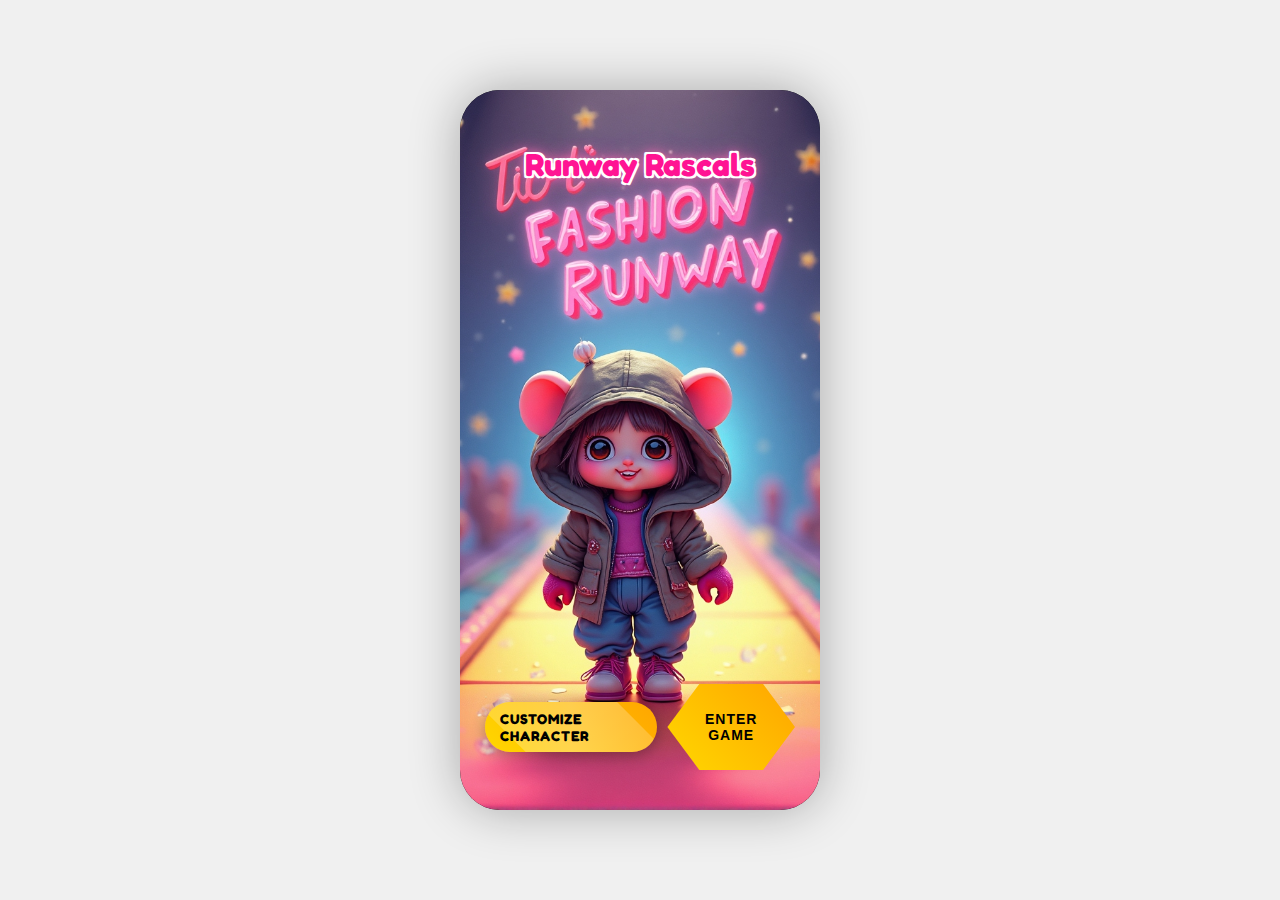
<file: index.html>
<!DOCTYPE html>
<html lang="en">
<head>
    <meta charset="UTF-8">
    <meta name="viewport" content="width=device-width, initial-scale=1.0, maximum-scale=1.0, user-scalable=no">
    <title>Runway Rascals</title>
    <link rel="stylesheet" href="style.css">
    <link href="https://fonts.googleapis.com/css2?family=Fredoka+One&display=swap" rel="stylesheet">
</head>
<body>
    <div class="phone-frame">
        <div class="app-container">
            <div class="game-header">
                <h1 class="game-title">Runway Rascals</h1>
            </div>
            <div id="gameContainer">
                <canvas id="gameCanvas" style="display: none;"></canvas>
                <div id="mobileControls" style="display: none;">
                    <button id="leftArrow">&#9668;</button>
                    <button id="upArrow">&#9650;</button>
                    <button id="rightArrow">&#9658;</button>
                </div>
            </div>
            <div class="game-footer">
                <a href="character-select.html" class="game-btn customize-btn">
                    <span class="btn-text">Customize Character</span>
                    <span class="btn-shine"></span>
                </a>
                <button id="enterGameBtn" class="game-btn enter-game-btn hexagon-btn">
                    <span class="btn-text">Enter Game</span>
                    <span class="btn-shine"></span>
                </button>
            </div>
        </div>
    </div>
    <script src="script.js"></script>
</body>
</html>
</file>
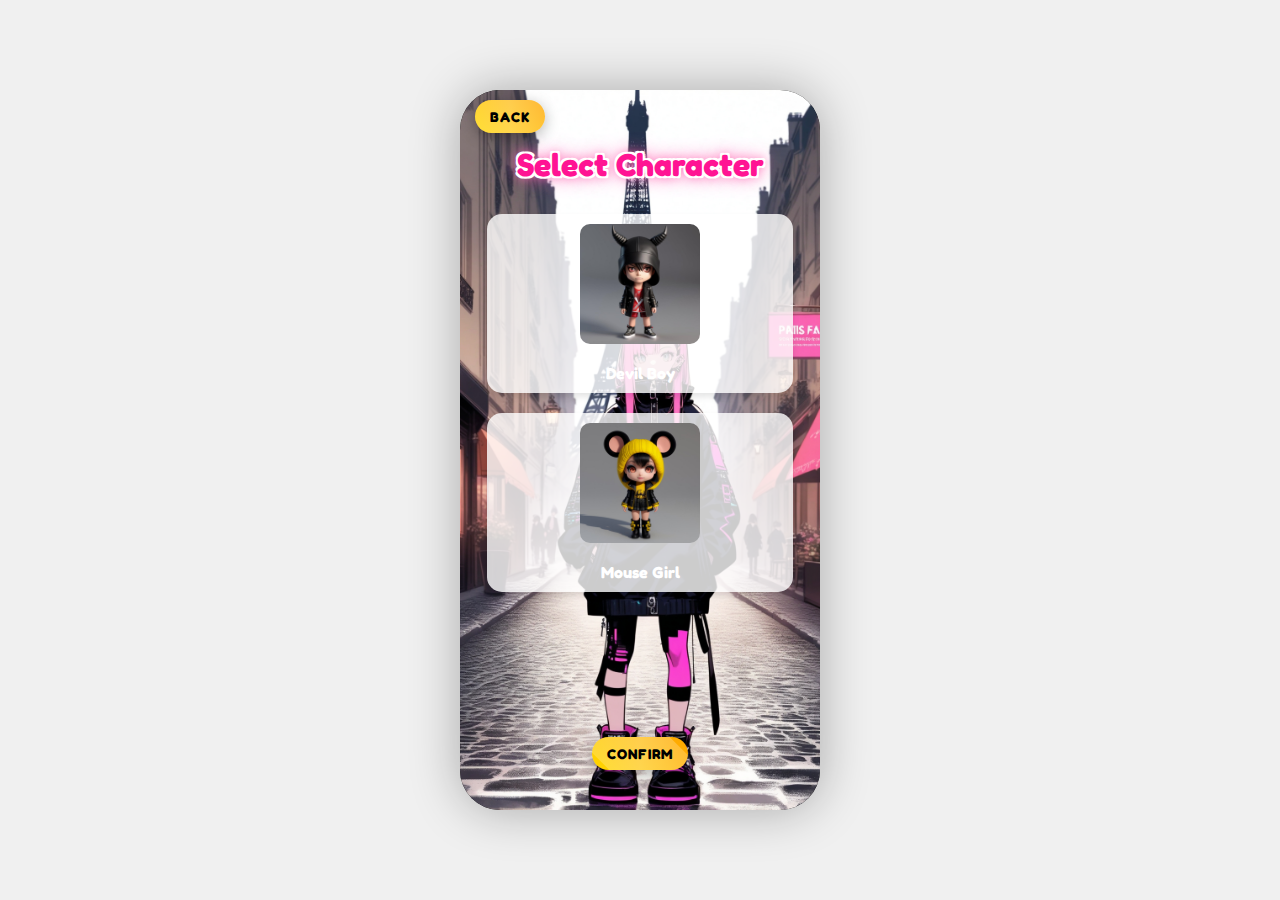
<file: character-select.html>
<!DOCTYPE html>
<html lang="en">
<head>
    <meta charset="UTF-8">
    <meta name="viewport" content="width=device-width, initial-scale=1.0, maximum-scale=1.0, user-scalable=no">
    <title>Runway Rascals - Character Select</title>
    <link rel="stylesheet" href="style.css">
    <link href="https://fonts.googleapis.com/css2?family=Fredoka+One&display=swap" rel="stylesheet">
    <style>
        .app-container {
            background-image: url('George_Igwe_paris_atelier_on_a_cobblestone_street_with_cyber_p_41d7b4d2-2702-43db-b235-ab626159b635.png');
            background-size: cover;
            background-position: center;
        }
    </style>
</head>
<body>
    <div class="phone-frame">
        <div class="app-container character-select-bg">
            <div class="game-header">
                <h1 class="game-title">Select Character</h1>
            </div>
            <div class="character-selection">
                <div class="character-options">
                    <div class="character-option" data-character="male">
                        <img src="chibibrodoll.png" alt="Male Character">
                        <p>Devil Boy</p>
                    </div>
                    <div class="character-option" data-character="female">
                        <img src="chibidoll2.png" alt="Female Character">
                        <p>Mouse Girl</p>
                    </div>
                    <!-- Add more character options here -->
                </div>
            </div>
            <div class="game-footer">
                <a href="index.html" class="game-btn back-btn">
                    <span class="btn-text">Back</span>
                    <span class="btn-shine"></span>
                </a>
                <a href="#" id="confirmCharacterBtn" class="game-btn confirm-btn">
                    <span class="btn-text">Confirm</span>
                    <span class="btn-shine"></span>
                </a>
            </div>
        </div>
    </div>
    <script src="character-select.js"></script>
</body>
</html>
</file>
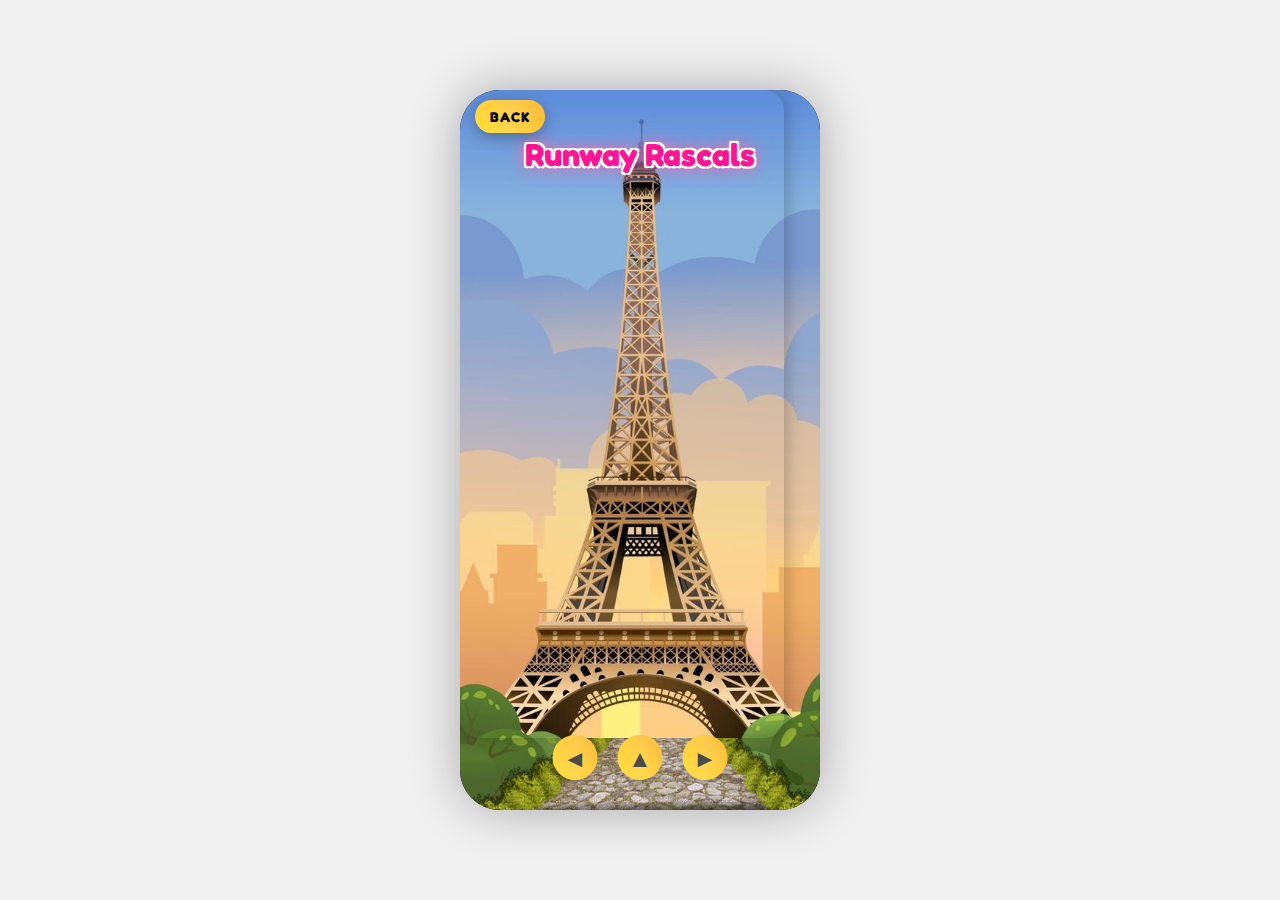
<file: gameplay.html>
<!DOCTYPE html>
<html lang="en">
<head>
    <meta charset="UTF-8">
    <meta name="viewport" content="width=device-width, initial-scale=1.0, maximum-scale=1.0, user-scalable=no">
    <title>Runway Rascals - Gameplay</title>
    <link rel="stylesheet" href="style.css">
    <link href="https://fonts.googleapis.com/css2?family=Fredoka+One&display=swap" rel="stylesheet">
</head>
<body>
    <div class="phone-frame">
        <div class="app-container gameplay-bg">
            <div class="game-header">
                <a href="wardrobe-select.html" class="game-btn back-btn">
                    <span class="btn-text">Back</span>
                    <span class="btn-shine"></span>
                </a>
                <h1 class="game-title">Runway Rascals</h1>
            </div>
            <div id="gameWrapper">
                <canvas id="gameCanvas"></canvas>
            </div>
            <div id="controlsWrapper">
                <div id="mobileControls">
                    <button id="leftArrow" class="control-btn">&#9668;</button>
                    <button id="upArrow" class="control-btn">&#9650;</button>
                    <button id="rightArrow" class="control-btn">&#9658;</button>
                </div>
            </div>
        </div>
    </div>
    <script src="gameplay.js"></script>
</body>
</html>
</file>
<file: style.css>
* {
    margin: 0;
    padding: 0;
    box-sizing: border-box;
}

body, html {
    height: 100%;
    width: 100%;
    display: flex;
    justify-content: center;
    align-items: center;
    background-color: #f0f0f0;
    font-family: 'Fredoka One', cursive;
}

.phone-frame {
    width: 360px;
    height: 720px;
    background-color: #000;
    border-radius: 40px;
    overflow: hidden;
    position: relative;
    box-shadow: 0 0 50px rgba(0,0,0,0.3);
}

.app-container {
    height: 100%;
    width: 100%;
    background-image: url('George_Igwe_fashion_runway_in_the_stars_on_rainbow_road_with_a_37414911-5bfc-44a6-a654-b6524844b3c0.png');
    background-size: cover;
    background-position: center;
    display: flex;
    flex-direction: column;
    justify-content: space-between;
    align-items: center;
    padding: 20px 10px;
    overflow-y: auto;
    -ms-overflow-style: none;  /* IE and Edge */
    scrollbar-width: none;  /* Firefox */
}

.app-container::-webkit-scrollbar {
    display: none;  /* Chrome, Safari and Opera */
}

.game-header {
    width: 100%;
    padding: 10px;
    margin-top: 25px;
}

.game-title {
    font-size: 32px;
    color: #FF1493;
    text-align: center;
    text-shadow: 
        2px 2px 0 #FFF,
        -2px -2px 0 #FFF,
        2px -2px 0 #FFF,
        -2px 2px 0 #FFF,
        0 0 10px #FF69B4,
        0 0 20px #FF69B4;
}

.character-container {
    flex-grow: 1;
    display: flex;
    justify-content: center;
    align-items: center;
    width: 100%;
    min-height: 300px;
}

.game-footer {
    width: 100%;
    display: flex;
    justify-content: space-around;
    align-items: center; /* Ensure vertical alignment */
    margin-bottom: 20px;
    padding: 0 10px; /* Add some horizontal padding */
}

.game-btn {
    background: linear-gradient(45deg, #FFD700, #FFA500);
    color: #000;
    text-decoration: none;
    border: none;
    padding: 8px 15px; /* Reduced padding */
    font-size: 14px; /* Slightly smaller font size */
    font-weight: bold;
    border-radius: 25px;
    cursor: pointer;
    transition: all 0.3s ease;
    box-shadow: 0 4px 15px rgba(0, 0, 0, 0.3);
    position: relative;
    overflow: hidden;
    display: inline-block;
    text-transform: uppercase;
    letter-spacing: 1px;
    margin: 0 5px; /* Add some margin between buttons */
}

.game-btn .btn-text {
    position: relative;
    z-index: 2;
}

.game-btn .btn-shine {
    position: absolute;
    top: -50%;
    left: -50%;
    width: 200%;
    height: 200%;
    background: linear-gradient(
        45deg,
        rgba(255, 255, 255, 0.1) 0%,
        rgba(255, 255, 255, 0.3) 50%,
        rgba(255, 255, 255, 0.1) 100%
    );
    transform: rotate(45deg);
    transition: all 0.3s ease;
}

.game-btn:hover {
    transform: translateY(-3px);
    box-shadow: 0 6px 20px rgba(0, 0, 0, 0.4);
    background: linear-gradient(45deg, #FFA500, #FFD700);
}

.game-btn:hover .btn-shine {
    top: -100%;
    left: -100%;
}

.game-btn:active {
    transform: translateY(1px);
    box-shadow: 0 2px 10px rgba(0, 0, 0, 0.2);
}

.ripple {
    position: absolute;
    border-radius: 50%;
    background: rgba(255, 255, 255, 0.4);
    transform: scale(0);
    animation: ripple 0.6s linear;
}

@keyframes ripple {
    to {
        transform: scale(4);
        opacity: 0;
    }
}

.character-select-bg {
    background-image: url('George_Igwe_paris_atelier_on_a_cobblestone_street_with_cyber_p_41d7b4d2-2702-43db-b235-ab626159b635.png'); /* Replace with your Eiffel Tower image */
    background-size: cover;
    background-position: center;
}

.character-selection {
    flex-grow: 1;
    display: flex;
    flex-direction: column;
    justify-content: flex-start;
    align-items: center;
    width: 100%;
    overflow-y: auto;
    padding: 20px 0;
}

.character-options {
    display: flex;
    flex-direction: column;
    align-items: center;
    width: 100%;
}

.character-option {
    cursor: pointer;
    transition: transform 0.3s ease;
    text-align: center;
    margin-bottom: 20px;
    background-color: rgba(255, 255, 255, 0.8);
    border-radius: 15px;
    padding: 10px;
    width: 90%;
    box-shadow: 0 4px 6px rgba(0, 0, 0, 0.1);
}

.character-option:hover {
    transform: scale(1.05);
}

.character-option.selected {
    border: 3px solid #FFD700;
}

.character-option img {
    width: 90px;
    height: 90px;
    object-fit: cover;
    border-radius: 50%;
    margin-bottom: 10px;
}

.character-option p {
    color: #000;
    margin-top: 5px;
    font-weight: bold;
}

.character-option {
    cursor: pointer;
    transition: transform 0.3s ease;
    text-align: center;
}

.character-option:hover {
    transform: scale(1.1);
}

.character-option.selected {
    border: 3px solid #FFD700;
}

.character-option img {
    width: 120px;
    height: 120px;
    object-fit: cover;
    border-radius: 10px;
}

.character-option p {
    color: #FFF;
    margin-top: 5px;
}

/* Add these new styles to your existing style.css file */

.wardrobe-tabs {
    display: flex;
    justify-content: space-around;
    width: 100%;
    margin-bottom: 10px;
}

.tab-btn {
    background: none;
    border: none;
    color: #fff;
    font-size: 16px;
    font-weight: bold;
    padding: 10px;
    cursor: pointer;
    transition: all 0.3s ease;
}

.tab-btn.active {
    color: #FFD700;
    border-bottom: 2px solid #FFD700;
}

.tab-content {
    display: none;
    width: 100%;
    height: 30%;
}

.tab-content.active {
    display: block;
}

.designer-options {
    display: flex;
    flex-wrap: wrap;
    justify-content: space-around;
    overflow-y: auto;
    height: 100%;
    padding: 10px;
}

.designer-option {
    width: 45%;
    margin-bottom: 10px;
    background-color: rgba(255, 255, 255, 0.8);
    border-radius: 10px;
    padding: 10px;
    text-align: center;
    cursor: pointer;
    transition: transform 0.3s ease;
}

.designer-option:hover {
    transform: scale(1.05);
}

.designer-option img {
    width: 60px;
    height: 60px;
    object-fit: cover;
    border-radius: 50%;
    margin-bottom: 5px;
}

.designer-option p {
    color: #000;
    font-size: 12px;
    font-weight: bold;
}

/* Adjust the existing wardrobe-selection styles */
.wardrobe-selection {
    width: 100%;
    height: 50%;
    overflow-y: auto;
    padding: 10px;
}

.outfit-options {
    display: flex;
    flex-direction: column;
    align-items: center;
}

.outfit-option {
    width: 90%;
    height: 100px;
    margin-bottom: 15px;
    background-color: rgba(255, 255, 255, 0.8);
    border-radius: 10px;
    overflow: hidden;
    cursor: pointer;
    transition: transform 0.3s ease;
    display: flex;
    align-items: center;
    padding: 5px;
}

.outfit-option:hover {
    transform: scale(1.05);
}

.outfit-option.selected {
    border: 3px solid #FFD700;
}

.outfit-option img {
    width: 90px;
    height: 90px;
    object-fit: cover;
    border-radius: 5px;
    margin-right: 10px;
}

.outfit-info {
    flex-grow: 1;
}

.outfit-info h3 {
    font-size: 16px;
    margin-bottom: 5px;
}

.outfit-info p {
    font-size: 12px;
    color: #666;
}

.character-display {
    height: 30%;
    display: flex;
    justify-content: center;
    align-items: center;
}

.character-display img {
    max-height: 100%;
    max-width: 100%;
    object-fit: contain;
}

/* Add or modify these styles in your style.css file */

.wardrobe-select-bg {
    background-image: url('fashion-closet-bg.jpg');
    background-size: cover;
    background-position: center;
}

.wardrobe-tabs {
    display: flex;
    justify-content: space-around;
    width: 100%;
    margin-bottom: 10px;
}

.tab-btn {
    background: none;
    border: none;
    color: #fff;
    font-size: 16px;
    font-weight: bold;
    padding: 10px;
    cursor: pointer;
    transition: all 0.3s ease;
}

.tab-btn.active {
    color: #FFD700;
    border-bottom: 2px solid #FFD700;
}

.wardrobe-selection {
    width: 100%;
    height: 50%;
    overflow: hidden;
    position: relative;
}

.tab-content {
    display: none;
    height: 100%;
    overflow-y: scroll;
    -webkit-overflow-scrolling: touch;
    scrollbar-width: none;
    -ms-overflow-style: none;
}

.tab-content::-webkit-scrollbar {
    display: none;
}

.tab-content.active {
    display: block;
}

.outfit-options, .designer-options {
    padding: 10px;
}

.outfit-option, .designer-option {
    width: 90%;
    margin: 0 auto 15px;
    background-color: rgba(255, 255, 255, 0.8);
    border-radius: 10px;
    overflow: hidden;
    cursor: pointer;
    transition: transform 0.3s ease;
}

.outfit-option {
    height: 120px;
    display: flex;
    align-items: center;
    padding: 10px;
}

.designer-option {
    height: 80px;
    display: flex;
    align-items: center;
    justify-content: center;
    flex-direction: column;
    padding: 10px;
}

.outfit-option:hover, .designer-option:hover {
    transform: scale(1.05);
}

.outfit-option.selected, .designer-option.selected {
    border: 3px solid #FFD700;
}

.outfit-option img {
    width: 100px;
    height: 100px;
    object-fit: cover;
    border-radius: 5px;
    margin-right: 10px;
}

.designer-option img {
    width: 50px;
    height: 50px;
    object-fit: cover;
    border-radius: 50%;
    margin-bottom: 5px;
}

.outfit-info {
    flex-grow: 1;
}

.outfit-info h3, .designer-option p {
    font-size: 16px;
    margin-bottom: 5px;
}

.outfit-info p {
    font-size: 12px;
    color: #666;
}

.character-display {
    height: 30%;
    display: flex;
    justify-content: center;
    align-items: center;
}

.character-display img {
    max-height: 100%;
    max-width: 100%;
    object-fit: contain;
}

/* Add or modify these styles in your style.css file */

#mobileControls {
    position: absolute;
    bottom: 20px;
    left: 50%;
    transform: translateX(-50%);
    display: flex;
    justify-content: center;
    align-items: center;
    padding: 10px;
    z-index: 10;
}

.control-btn {
    font-size: 24px;
    padding: 15px;
    margin: 0 10px;
    background: linear-gradient(45deg, #FFD700, #FFA500);
    border: none;
    border-radius: 50%;
    width: 60px;
    height: 60px;
    cursor: pointer;
    transition: all 0.3s ease;
    box-shadow: 0 4px 15px rgba(0, 0, 0, 0.3);
    position: relative;
    overflow: hidden;
}

.control-btn::before {
    content: '';
    position: absolute;
    top: -50%;
    left: -50%;
    width: 200%;
    height: 200%;
    background: linear-gradient(
        45deg,
        rgba(255, 255, 255, 0.1) 0%,
        rgba(255, 255, 255, 0.3) 50%,
        rgba(255, 255, 255, 0.1) 100%
    );
    transform: rotate(45deg);
    transition: all 0.3s ease;
}

.control-btn:hover {
    transform: translateY(-3px);
    box-shadow: 0 6px 20px rgba(0, 0, 0, 0.4);
    background: linear-gradient(45deg, #FFA500, #FFD700);
}

.control-btn:hover::before {
    top: -100%;
    left: -100%;
}

.control-btn:active {
    transform: translateY(1px);
    box-shadow: 0 2px 10px rgba(0, 0, 0, 0.2);
}

.control-btn.active {
    background: linear-gradient(45deg, #FFA500, #FFD700);
    transform: scale(1.1);
}

/* Add this to your existing styles */

.back-btn {
    position: absolute;
    top: 10px;
    left: 10px;
    z-index: 10;
    background: linear-gradient(45deg, #FFD700, #FFA500);
    border: none;
    border-radius: 25px;
    padding: 8px 15px;
    font-size: 14px;
    font-weight: bold;
    cursor: pointer;
    transition: all 0.3s ease;
    box-shadow: 0 4px 15px rgba(0, 0, 0, 0.3);
    overflow: hidden;
}

.back-btn:hover {
    background: rgba(255, 255, 255, 0.9);
}

#gameWrapper {
    position: absolute;
    top: 0;
    left: 0;
    width: 100%;
    height: 100%;
    z-index: 1;
}

#gameCanvas {
    position: absolute;
    top: 0;
    left: 0;
    width: 100%;
    height: 100%;
}

#controlsWrapper {
    padding: 10px;
}

#mobileControls {
    display: flex;
    justify-content: center;
    align-items: center;
}

.control-btn {
    font-size: 24px;
    padding: 10px;
    margin: 0 10px;
    background-color: rgba(255, 255, 255, 0.7);
    border: none;
    border-radius: 50%;
    width: 45px;
    height: 45px;
    cursor: pointer;
    transition: all 0.2s ease;
    box-shadow: 0 4px 6px rgba(0, 0, 0, 0.1);
}

.control-btn:active {
    background-color: rgba(255, 255, 255, 0.9);
    transform: scale(1.1);
    box-shadow: 0 6px 8px rgba(0, 0, 0, 0.2);
}

#gameWrapper::after {
    content: '';
    position: absolute;
    bottom: 0;
    left: 1;
    width: 100%;
    height: 10%;
    background-image: url('cbl.png');
    background-size: cover;
    background-position: center;
    z-index: 0;
}

.back-btn {
    position: absolute;
    top: 10px;
    left: 10px;
    z-index: 10;
    background: linear-gradient(45deg, #FFD700, #FFA500);
    border: none;
    border-radius: 25px;
    padding: 8px 15px;
    font-size: 14px;
    font-weight: bold;
    cursor: pointer;
    transition: all 0.3s ease;
    box-shadow: 0 4px 15px rgba(0, 0, 0, 0.3);
    overflow: hidden;
}

.back-btn .btn-text {
    position: relative;
    z-index: 2;
    color: #000;
}

.back-btn .btn-shine {
    position: absolute;
    top: -50%;
    left: -50%;
    width: 200%;
    height: 200%;
    background: linear-gradient(
        45deg,
        rgba(255, 255, 255, 0.1) 0%,
        rgba(255, 255, 255, 0.3) 50%,
        rgba(255, 255, 255, 0.1) 100%
    );
    transform: rotate(45deg);
    transition: all 0.3s ease;
}

.back-btn:hover {
    transform: translateY(-3px);
    box-shadow: 0 6px 20px rgba(0, 0, 0, 0.4);
    background: linear-gradient(45deg, #FFA500, #FFD700);
}

.back-btn:hover .btn-shine {
    top: -100%;
    left: -100%;
}

.gameplay-bg {
    background-image: url('eiffel-tower.jpg');
    background-size: cover;
    background-position: center;
    display: flex;
    flex-direction: column;
    height: 100%;
    padding: 10px;
    box-sizing: border-box;
}

#gameCanvas {
    width: 100%;
    height: 100%;
    object-fit: cover;
}

#scoreDisplay {
    position: absolute;
    top: 10px;
    right: 10px;
    font-size: 24px;
    color: #fff;
    text-shadow: 2px 2px 4px rgba(0, 0, 0, 0.5);
    z-index: 20;
}

#mobileControls {
    display: flex;
    justify-content: center;
    align-items: center;
    padding: 10px;
}

.control-btn {
    font-size: 28px;
    padding: 12px;
    margin: 0 10px;
    background-color: rgba(255, 255, 255, 0.7);
    border: none;
    border-radius: 50%;
    width: 50px;
    height: 50px;
    cursor: pointer;
    transition: all 0.2s ease;
    box-shadow: 0 4px 6px rgba(0, 0, 0, 0.1);
}

.control-btn:active {
    background-color: rgba(255, 255, 255, 0.9);
    transform: scale(1.1);
    box-shadow: 0 6px 8px rgba(0, 0, 0, 0.2);
}

.game-over-screen {
    position: absolute;
    top: 50%;
    left: 50%;
    transform: translate(-50%, -50%);
    background-color: rgba(0, 0, 0, 0.8);
    padding: 30px;
    border-radius: 20px;
    text-align: center;
    color: #fff;
    z-index: 10;
}

.game-over-screen h2 {
    font-size: 36px;
    margin-bottom: 20px;
}

.game-over-screen p {
    font-size: 24px;
    margin-bottom: 30px;
}

/* Add these styles to your existing style.css file */

.gameplay-bg {
    display: flex;
    flex-direction: column;
    height: 100%;
    padding: 10px;
    box-sizing: border-box;
}

#gameWrapper {
    flex-grow: 1;
    display: flex;
    justify-content: center;
    align-items: center;
    margin-bottom: 50px;
}

#gameCanvas {
    width: 90%;
    height: 90%;
    border-radius: 20px;
    box-shadow: 0 0 20px rgba(0, 0, 0, 0.3);
}

#controlsWrapper {
    padding: 15px;
}

#mobileControls {
    display: absolute;
    justify-content: center;
    align-items: center;
}

.control-btn {
    font-size: 24px;
    padding: 10px;
    margin: 0 10px;
    background-color: rgba(255, 255, 255, 0.7);
    border: none;
    border-radius: 50%;
    width: 45px;
    height: 45px;
    cursor: pointer;
    transition: all 0.2s ease;
    box-shadow: 0 4px 6px rgba(0, 0, 0, 0.1);
}

.control-btn:active {
    background-color: rgba(255, 255, 255, 0.9);
    transform: scale(1.1);
    box-shadow: 0 6px 8px rgba(0, 0, 0, 0.2);
}

/* Add this to your existing styles */
.hexagon-btn {
    width: 150px;
    height: 86px;
    background: linear-gradient(45deg, #FFD700, #FFA500);
    position: relative;
    clip-path: polygon(25% 0%, 75% 0%, 100% 50%, 75% 100%, 25% 100%, 0% 50%);
    display: flex;
    justify-content: center;
    align-items: center;
    transition: all 0.3s ease;
}

.hexagon-btn:hover {
    transform: scale(1.05);
    background: linear-gradient(45deg, #FFA500, #FFD700);
}

.hexagon-btn .btn-text {
    color: #000;
    font-weight: bold;
    text-transform: uppercase;
    letter-spacing: 1px;
}

.hexagon-btn .btn-shine {
    display: none;
}
</file>
